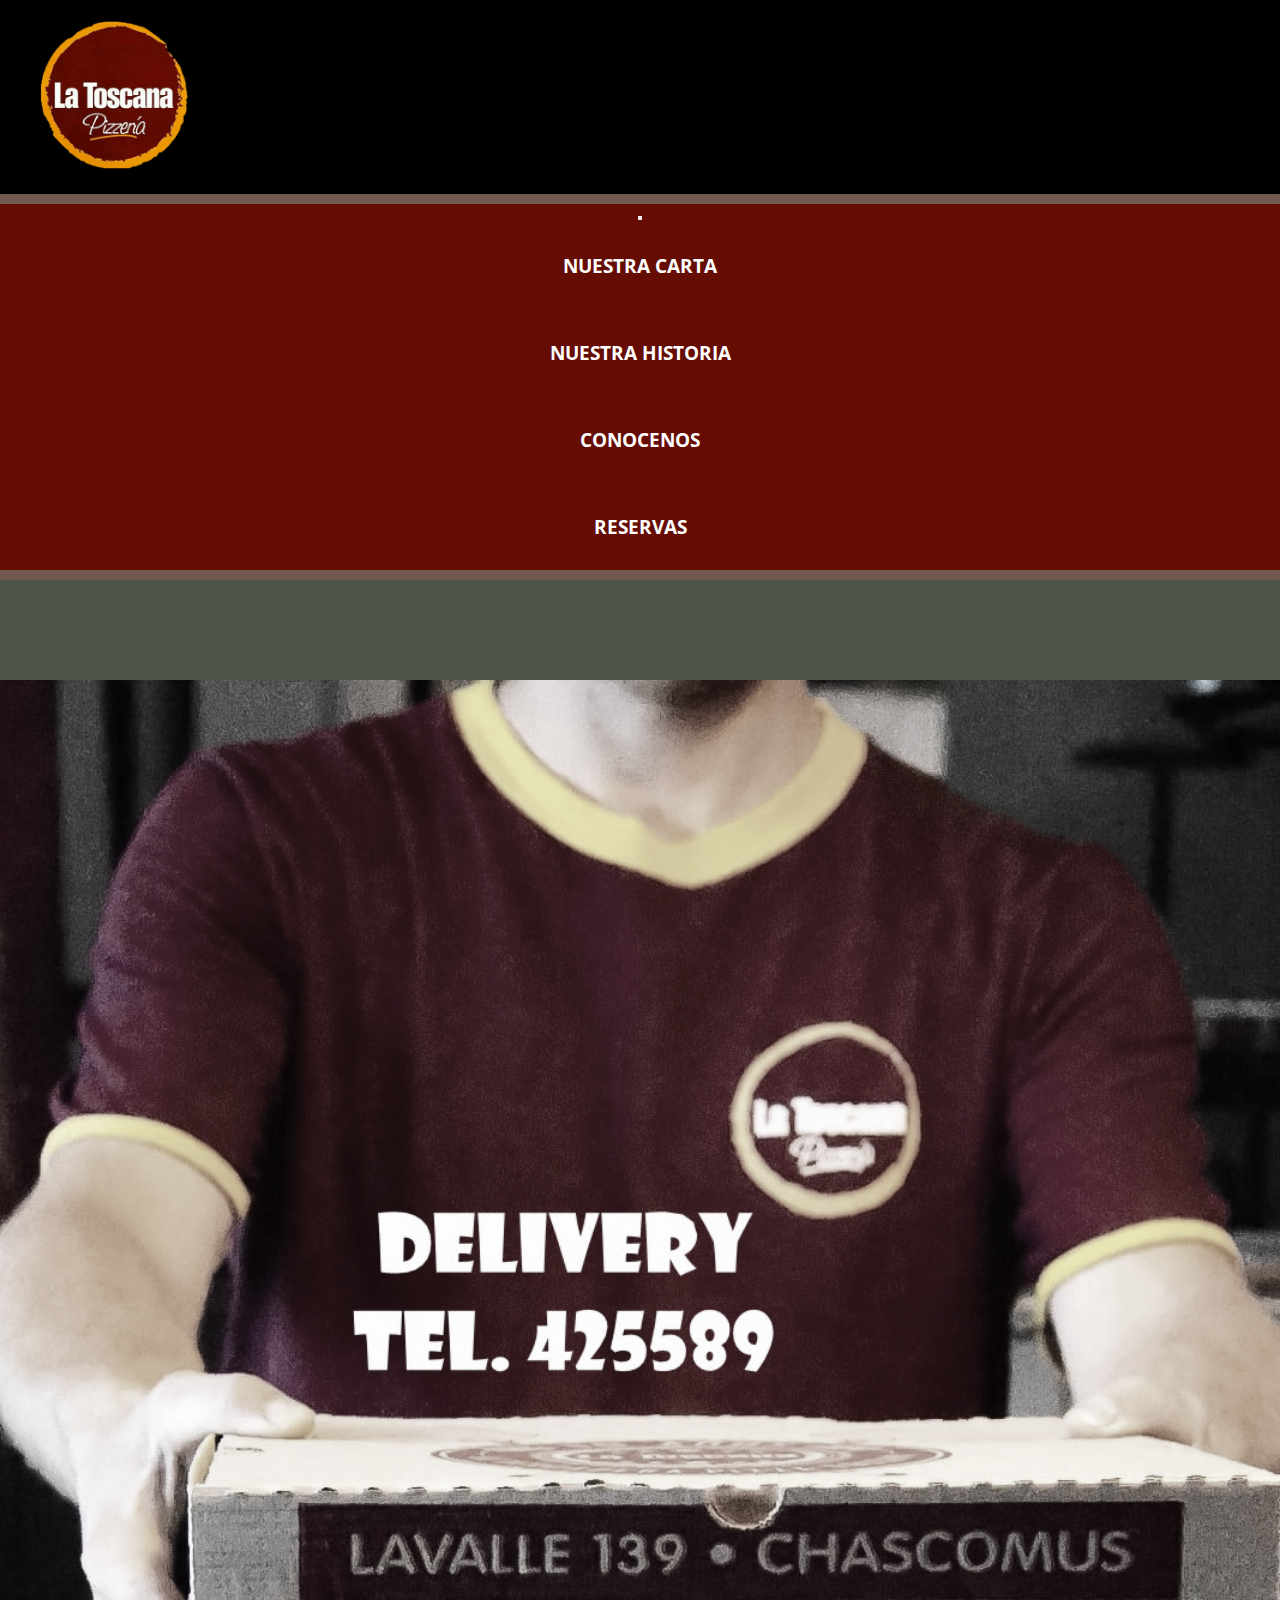
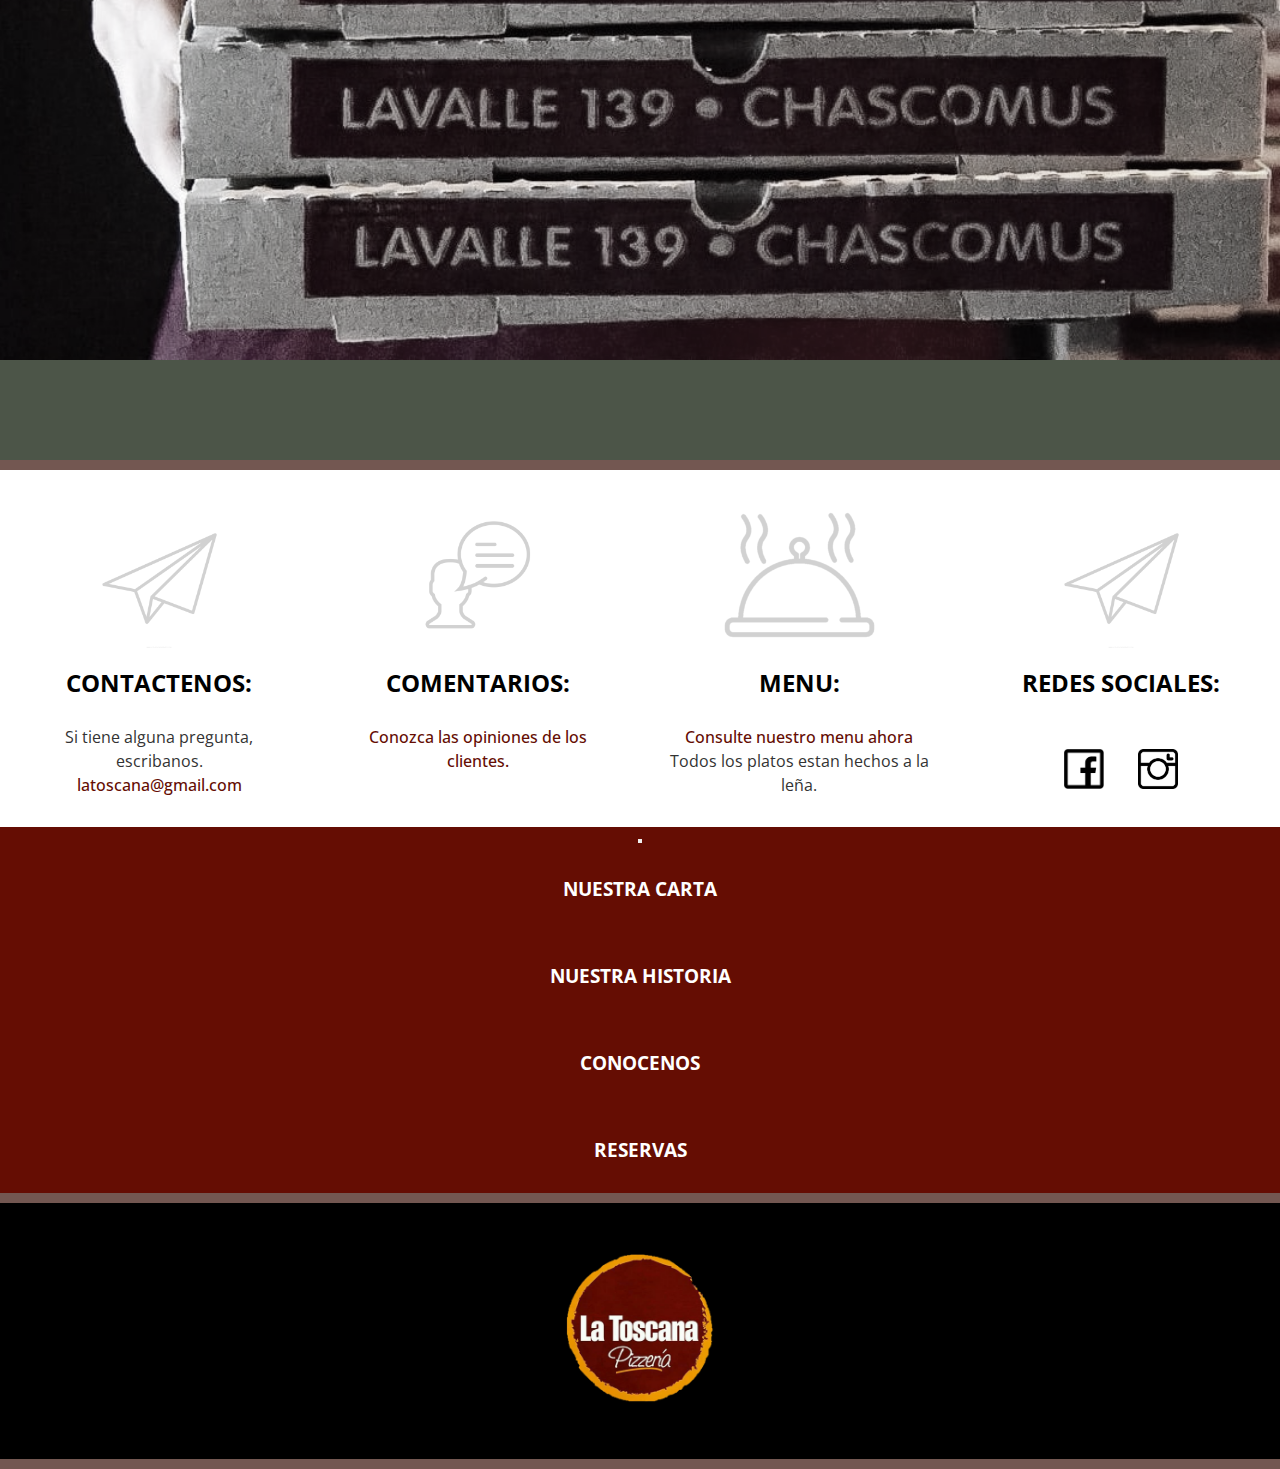
<file: menu-de-opciones/a-domicilio-y-para-llevar.html>
<!DOCTYPE html>
<html lang="es">
    <head>
        <meta charset="UTF-8">
        <meta http-equiv="X-UA-Compatible" content="IE=edge">
        <meta name="viewport" content="width=device-width, initial-scale=1.0">
        <neta name="descripcion" content= "Pizzas y empanadas. Horno a leña. Te llevamos tu pizza y empanada a domicilio. Formas de pago: Tarjeta de débito y crédito. BIMO- MODO- MERCADO PAGO."></neta>
        <meta name="keywords" content="PIZZERIA, PIZZA, MUZZARELLA, HORNO DE BARRO">
        <title> "CONOCENOS"</title>
        <link href="https://cdn.jsdelivr.net/npm/bootstrap@5.1.3/dist/css/bootstrap.min.css" rel="stylesheet" integrity="sha384-1BmE4kWBq78iYhFldvKuhfTAU6auU8tT94WrHftjDbrCEXSU1oBoqyl2QvZ6jIW3" crossorigin="anonymous">
        <link rel="stylesheet" href="../sass/main.css">
    </head>
<body>
    <header > <!--encabezado-->
        <div class="header">
            <div id="Inicio">
                <a class="header__logo" href="../index.html"> <img class="header__logo" src="../img/logoPiza.png" alt="LOGO"></a> 
            </div>
        </div>
        <div class="barra__separadora"></div>
        <nav class="navbar navbar-expand-lg navbar-light nav__menu">
            <div class="container-fluid">
                <a class="navbar-brand a_header" href="#">LA TOSCANA</a>
                <button class="navbar-toggler" type="button" data-bs-toggle="collapse" data-bs-target="#navbarNav" aria-controls="navbarNav" aria-expanded="false" aria-label="Toggle navigation">
                    <span class="navbar-toggler-icon"></span>
                </button>
                <div class="collapse navbar-collapse" id="navbarNav" style="justify-content: center !important;">
                    <ul class="navbar-nav">
                        <li class="nav-item">
                            <a class="nav-link a_header" href="nuestra-carta.html">NUESTRA CARTA</a>
                        </li>
                        <li class="nav-item">
                            <a class="nav-link a_header" href="nuestraHistoria.html">NUESTRA HISTORIA</a>
                        </li>
                        <li class="nav-item">
                            <a class="nav-link a_header" href="a-domicilio-y-para-llevar.html">CONOCENOS</a>
                        </li>
                        <li class="nav-item">
                            <a class="nav-link a_header" href="reservas.html">RESERVAS</a>
                        </li>
                    </ul>
                </div>
            </div>
        </nav>
        </header>
        <div class="barra__separadora"></div>
        <div class="contenedor__delivery">
            <img class="contenedor__delivery--imagen" src="../img/Delivery.jpg" alt="Tel. 425589">
        </div>
        <div class="barra__separadora"></div>
        <div class="complemento__footer--nodisplay">
                <footer class="complemento__footer">                        <!--pie de pagina-->
                    <div class="contenedor__footer">                    <!--contacto-->
                        <img class="contenedor__footer--img" src="../img/comunicacion.png" alt="Comunicación">
                        <h2 class="contenedor__footer__titulo">CONTACTENOS:</h2>
                        <h3 class="contenedor__footer__text">Si tiene alguna pregunta, escribanos.</h3>    <a class="sub__text" href="mailto:latoscana@gmail.com">latoscana@gmail.com</a>  
                    </div>
                    <div class="contenedor__footer">                        <!--comentario-->
                        <img class="contenedor__footer--img" src="../img/comentarios.png" alt="Comentarios">
                        <h2 class="contenedor__footer__titulo">COMENTARIOS:</h2>
                        <a class="sub__text" href="https://www.tripadvisor.com.ar/Restaurant_Review-g312746-d3435843-Reviews-La_Toscana_Pizzeria-Chascomus_Province_of_Buenos_Aires_Central_Argentina.html" target="blank">Conozca las opiniones de los clientes.</a>
                    </div>
                    <div class="contenedor__footer">                        <!--comentario-->
                        <img class="contenedor__footer--img" src="../img/menu.png" alt="MENU">
                        <h2 class="contenedor__footer__titulo">MENU:</h2>
                        <a class="sub__text" href="nuestra-carta.html">Consulte nuestro menu ahora</a>
                        <h3 class="contenedor__footer__text">Todos los platos estan hechos a la leña.</h3>
                    </div>
                     <div class="contenedor__footer">                    <!--contacto-->
                         <img class="contenedor__footer--img" src="../img/comunicacion.png" alt="Redes Sociales">
                        <h2 class="contenedor__footer__titulo">REDES SOCIALES:</h2>
                        <br>
                         <a class="footer__item--redes" href="https://www.facebook.com/latoscanach/" target="blank"><img class="footer__image--redes" src="../img/Facebook.png" alt=""></a>
                         <a class="footer__item--redes" href="https://www.instagram.com/latoscanach/" target="blank"><img class="footer__image--redes" src="../img/Instragram.png" alt=""></a>
                    </div>
                </footer>
              <!--complemento footer-->
                <nav class="navbar navbar-expand-lg navbar-light nav__menu">
                    <div class="container-fluid">
                        <a class="navbar-brand a_header" href="#">LA TOSCANA</a>
                        <button class="navbar-toggler" type="button" data-bs-toggle="collapse" data-bs-target="#navbarNav" aria-controls="navbarNav" aria-expanded="false" aria-label="Toggle navigation">
                            <span class="navbar-toggler-icon"></span>
                        </button>
                        <div class="collapse navbar-collapse" id="navbarNav" style="justify-content: center !important;">
                         <ul class="navbar-nav">
                             <li class="nav-item">
                                 <a class="nav-link a_header" href="nuestra-carta.html">NUESTRA CARTA</a>
                             </li>
                             <li class="nav-item">
                                  <a class="nav-link a_header" href="nuestraHistoria.html">NUESTRA HISTORIA</a>
                              </li>
                              <li class="nav-item">
                                  <a class="nav-link a_header" href="a-domicilio-y-para-llevar.html">CONOCENOS</a>
                              </li>
                               <li class="nav-item">
                                   <a class="nav-link a_header" href="reservas.html">RESERVAS</a>
                               </li>
                           </ul>
                        </div>
                    </div>
                </nav>
                <div class="barra__separadora"></div>       
                <div class="contenedor__footer" style="background-color: black;">                    <!--logo y navegacion-->
                        <a href="#Inicio"><img class="header__logo" src="../img/logoPiza.png" alt="LOGO"></a>
                </div>
    </div> 
            </div>
            <div class="barra__separadora"></div>
            <script src="https://cdn.jsdelivr.net/npm/bootstrap@5.1.3/dist/js/bootstrap.bundle.min.js" integrity="sha384-ka7Sk0Gln4gmtz2MlQnikT1wXgYsOg+OMhuP+IlRH9sENBO0LRn5q+8nbTov4+1p" crossorigin="anonymous"></script>
  
       </body>
  </html>
</file>
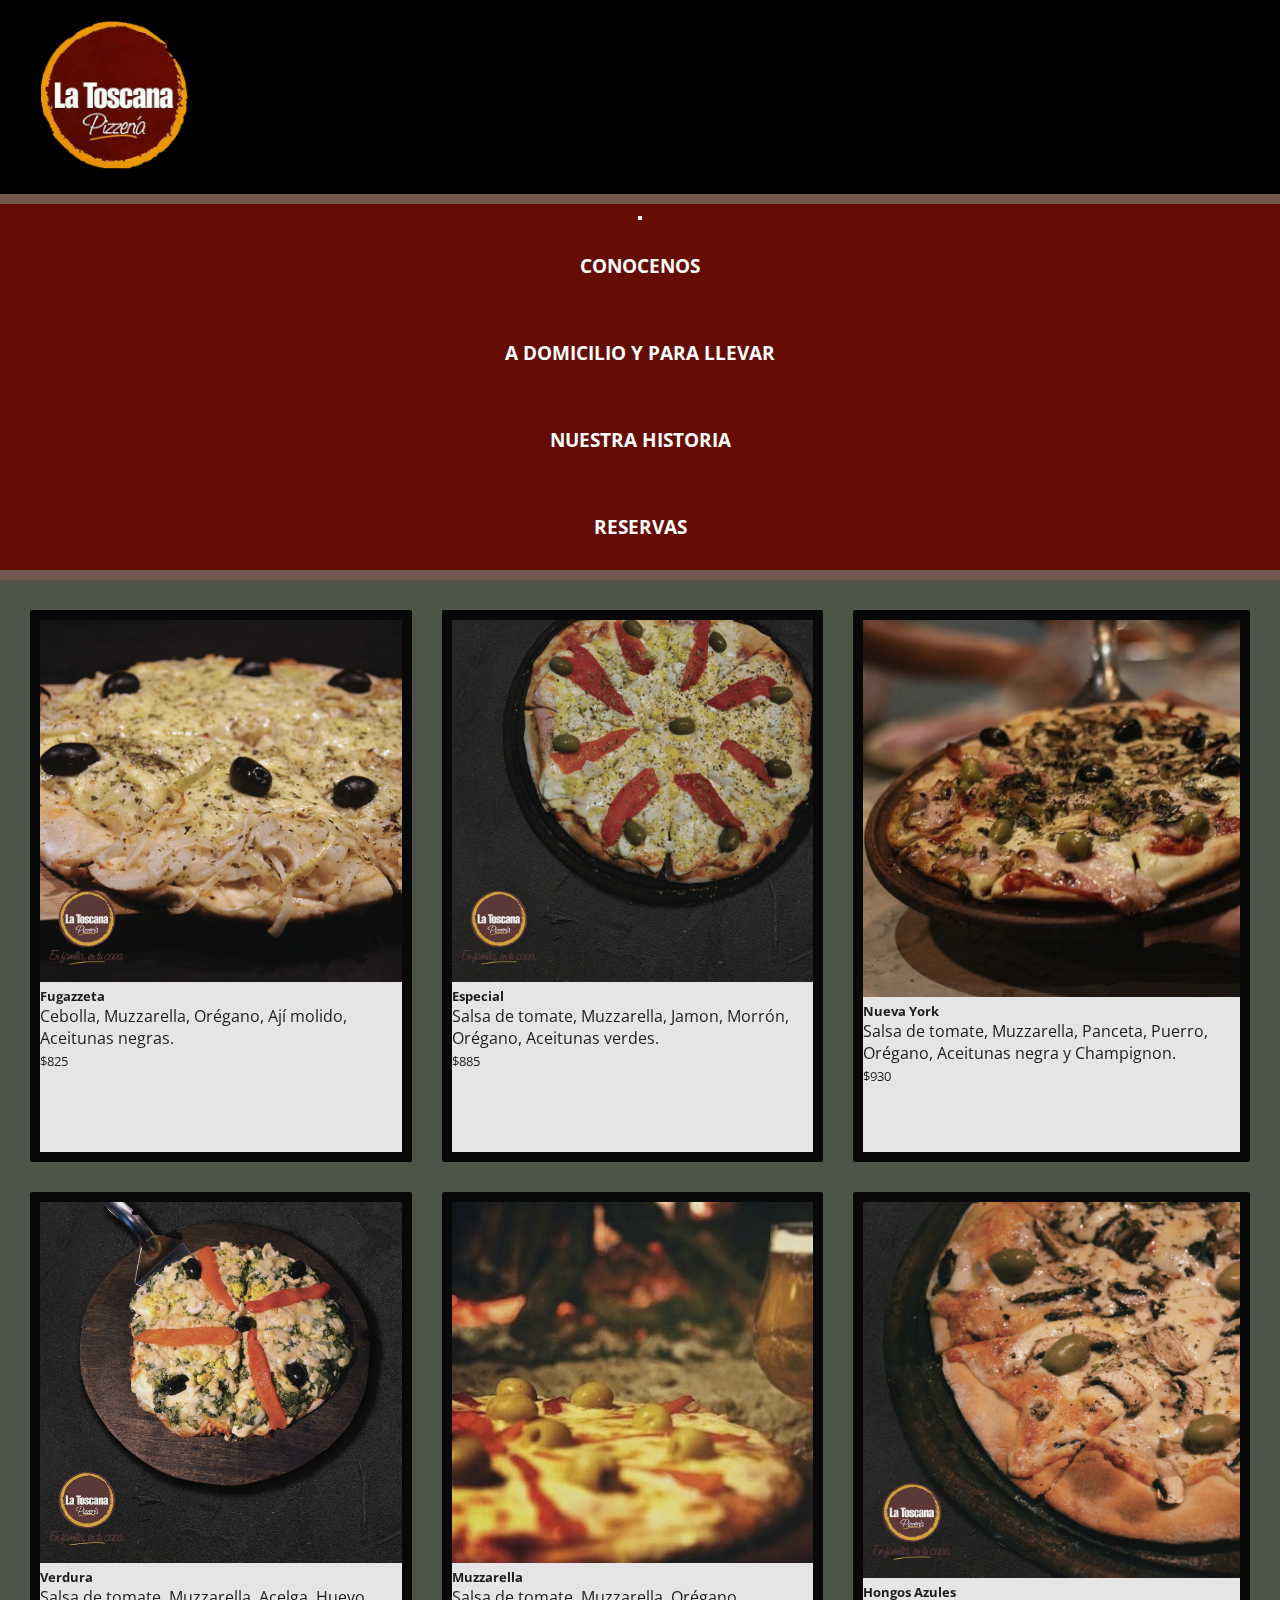
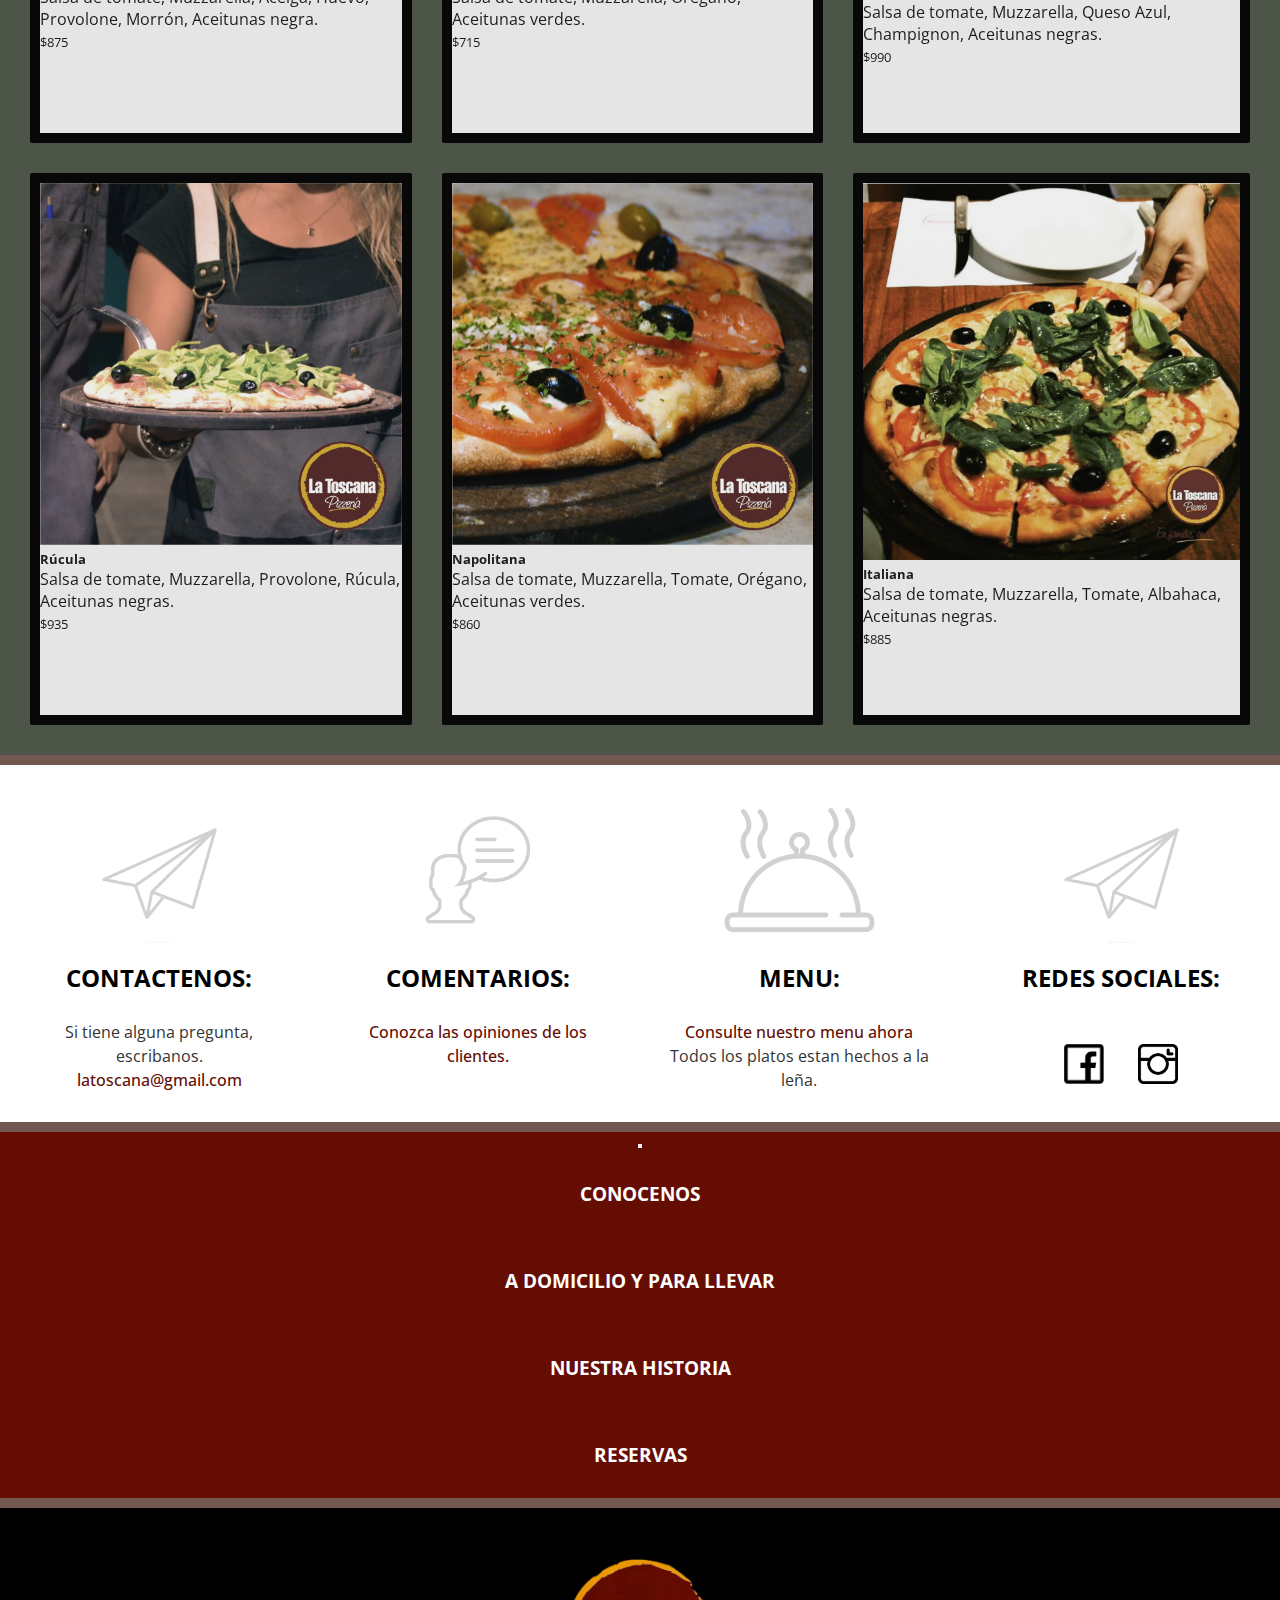
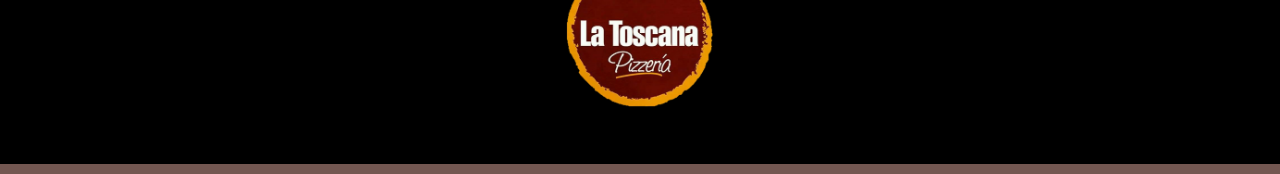
<file: menu-de-opciones/nuestra-carta.html>
<!DOCTYPE html>
<html lang="es">
    <head>
        <meta charset="UTF-8">
        <meta http-equiv="X-UA-Compatible" content="IE=edge">
        <meta name="viewport" content="width=device-width, initial-scale=1.0">
        <neta name="descripcion" content= "Pizzas y empanadas. Horno a leña. Te llevamos tu pizza y empanada a domicilio. Formas de pago: Tarjeta de débito y crédito. BIMO- MODO- MERCADO PAGO."></neta>
        <meta name="keywords" content="PIZZERIA, PIZZA, MUZZARELLA, HORNO DE BARRO">
        <title>NUESTRA CARTA</title>
        <link href="https://cdn.jsdelivr.net/npm/bootstrap@5.1.3/dist/css/bootstrap.min.css" rel="stylesheet" integrity="sha384-1BmE4kWBq78iYhFldvKuhfTAU6auU8tT94WrHftjDbrCEXSU1oBoqyl2QvZ6jIW3" crossorigin="anonymous">
        <link rel="stylesheet" href="../sass/main.css">
    </head>
<header > <!--encabezado-->
    <div class="header">
         <div id="Inicio">
            <a class="header__logo" href="../index.html"> <img class="header__logo" src="../img/logoPiza.png" alt="LOGO"></a> 
         </div>
     </div>
     <div class="barra__separadora"></div>
     <nav class="navbar navbar-expand-lg navbar-light nav__menu">
        <div class="container-fluid">
            <a class="navbar-brand a_header"" href="#">LA TOSCANA</a>
            <button class="navbar-toggler" type="button" data-bs-toggle="collapse" data-bs-target="#navbarNav" aria-controls="navbarNav" aria-expanded="false" aria-label="Toggle navigation">
                <span class="navbar-toggler-icon"></span>
            </button>
            <div class="collapse navbar-collapse" id="navbarNav" style="justify-content: center !important;">
                <ul class="navbar-nav">
                    <li class="nav-item">
                        <a class="nav-link a_header" href="conocenos.html">CONOCENOS</a>
                    </li>
                    <li class="nav-item">
                        <a class="nav-link a_header" href="a-domicilio-y-para-llevar.html">A DOMICILIO Y PARA LLEVAR</a>
                      </li>
                      <li class="nav-item">
                      <a class="nav-link a_header" href="nuestraHistoria.html">NUESTRA HISTORIA</a>
                    </li>
                    <li class="nav-item">
                      <a class="nav-link a_header" href="reservas.html">RESERVAS</a>
                    </li>
                </ul>
            </div>
        </div>
    </nav>
 </header>
    <div class="barra__separadora"></div>
    
    <div class="menu-contenedor">
      <div class="menu-contenedor__tarjeta">
        <div >
            <img class="menu-contenedor__tarjeta--img" src="../img/Fugazzetta.jpg" alt="">
        </div>
        <div class="card-body">
          <h5 class="card-title">Fugazzeta</h5>
          <p class="card-text">Cebolla, Muzzarella, Orégano, Ají molido, Aceitunas negras.</p>
          <p class="card-text"><small class="text-muted">$825</small></p>
        </div>
      </div>
      
      <div class="menu-contenedor__tarjeta">
        <div >
            <img class="menu-contenedor__tarjeta--img" src="../img/Especial.jpg" alt="">
        </div>
        <div class="card-body">
          <h5 class="card-title">Especial</h5>
          <p class="card-text">Salsa de tomate, Muzzarella, Jamon, Morrón, Orégano, Aceitunas verdes.</p>
          <p class="card-text"><small class="text-muted">$885</small></p>
        </div>
      </div>
      
      <div class="menu-contenedor__tarjeta">
        <div >
            <img class="menu-contenedor__tarjeta--img" src="../img/PancetaYHongos.jpg" alt="">
        </div>
        <div class="card-body">
          <h5 class="card-title">Nueva York</h5>
          <p class="card-text">Salsa de tomate, Muzzarella, Panceta, Puerro, Orégano, Aceitunas negra y Champignon.</p>
          <p class="card-text"><small class="text-muted">$930</small></p>
        </div>
      </div>
      
      <div class="menu-contenedor__tarjeta">
        <div >
            <img class="menu-contenedor__tarjeta--img" src="../img/Verdura.jpg" alt="">
        </div>
        <div class="card-body">
          <h5 class="card-title">Verdura</h5>
          <p class="card-text">Salsa de tomate, Muzzarella, Acelga, Huevo, Provolone, Morrón, Aceitunas negra.</p>
          <p class="card-text"><small class="text-muted">$875</small></p>
        </div>
      </div>
      
      <div class="menu-contenedor__tarjeta">
        <div >
            <img class="menu-contenedor__tarjeta--img" src="../img/Muzzarella.jpg" alt="">
        </div>
        <div class="card-body">
          <h5 class="card-title">Muzzarella</h5>
          <p class="card-text">Salsa de tomate, Muzzarella, Orégano, Aceitunas verdes.</p>
          <p class="card-text"><small class="text-muted">$715</small></p>
        </div>
      </div>
      
      <div class="menu-contenedor__tarjeta">
        <div>
            <img class="menu-contenedor__tarjeta--img" src="../img/Hongos.jpg" alt="">
        </div>
        <div class="card-body">
          <h5 class="card-title">Hongos Azules</h5>
          <p class="card-text">Salsa de tomate, Muzzarella, Queso Azul, Champignon, Aceitunas negras.</p>
          <p class="card-text"><small class="text-muted">$990</small></p>
        </div>
      </div>
      
      <div class="menu-contenedor__tarjeta">
        <div >
            <img class="menu-contenedor__tarjeta--img" src="../img/JamonCrudoYRucula.jpg" alt="">
        </div>
        <div class="card-body">
          <h5 class="card-title">Rúcula</h5>
          <p class="card-text">Salsa de tomate, Muzzarella, Provolone, Rúcula, Aceitunas negras.</p>
          <p class="card-text"><small class="text-muted">$935</small></p>
        </div>
      </div>
      
      <div class="menu-contenedor__tarjeta">
        <div >
            <img class="menu-contenedor__tarjeta--img" src="../img/Napolitana.jpg" alt="">
        </div>
        <div class="card-body">
          <h5 class="card-title">Napolitana</h5>
          <p class="card-text">Salsa de tomate, Muzzarella, Tomate, Orégano, Aceitunas verdes.</p>
          <p class="card-text"><small class="text-muted">$860</small></p>
        </div>
      </div>
      
      <div class="menu-contenedor__tarjeta">
        <div>
            <img class="menu-contenedor__tarjeta--img" src="../img/TomateYAlbaca.jpg" alt="">
        </div>
        <div class="card-body">
          <h5 class="card-title">Italiana</h5>
          <p class="card-text">Salsa de tomate, Muzzarella, Tomate, Albahaca, Aceitunas negras.</p>
          <p class="card-text"><small class="text-muted">$885</small></p>
        </div>
      </div>
    </div>
      <div class="barra__separadora"></div>
      <footer class="complemento__footer">                        <!--pie de pagina-->
          <div class="contenedor__footer">                    <!--contacto-->
              <img class="contenedor__footer--img" src="../img/comunicacion.png" alt="Comunicación">
              <h2 class="contenedor__footer__titulo">CONTACTENOS:</h2>
              <h3 class="contenedor__footer__text">Si tiene alguna pregunta, escribanos.</h3>    <a class="sub__text" href="mailto:latoscana@gmail.com">latoscana@gmail.com</a>  
          </div>
          <div class="contenedor__footer">                        <!--comentario-->
              <img class="contenedor__footer--img" src="../img/comentarios.png" alt="Comentarios">
              <h2 class="contenedor__footer__titulo">COMENTARIOS:</h2>
              <a class="sub__text" href="https://www.tripadvisor.com.ar/Restaurant_Review-g312746-d3435843-Reviews-La_Toscana_Pizzeria-Chascomus_Province_of_Buenos_Aires_Central_Argentina.html" target="blank">Conozca las opiniones de los clientes.</a>
              
          </div>
          <div class="contenedor__footer">                        <!--comentario-->
              <img class="contenedor__footer--img" src="../img/menu.png" alt="MENU">
              <h2 class="contenedor__footer__titulo">MENU:</h2>
              <a class="sub__text" href="nuestra-carta.html">Consulte nuestro menu ahora</a>
              <h3 class="contenedor__footer__text">Todos los platos estan hechos a la leña.</h3>
          </div>
          <div class="contenedor__footer">                    <!--contacto-->
              <img class="contenedor__footer--img" src="../img/comunicacion.png" alt="Redes Sociales">
              <h2 class="contenedor__footer__titulo">REDES SOCIALES:</h2>
              <br>
              <a class="footer__item--redes" href="https://www.facebook.com/latoscanach/" target="blank"><img class="footer__image--redes" src="../img/Facebook.png" alt=""></a>
              <a class="footer__item--redes" href="https://www.instagram.com/latoscanach/" target="blank"><img class="footer__image--redes" src="../img/Instragram.png" alt=""></a>
          </div>
      </footer>
      <div class="barra__separadora"></div>

      <div>       <!--complemento footer-->
          <nav class="navbar navbar-expand-lg navbar-light nav__menu">
              <div class="container-fluid">
                  <a class="navbar-brand a_header" href="#">LA TOSCANA</a>
                  <button class="navbar-toggler" type="button" data-bs-toggle="collapse" data-bs-target="#navbarNav" aria-controls="navbarNav" aria-expanded="false" aria-label="Toggle navigation">
                      <span class="navbar-toggler-icon"></span>
                  </button>
                  <div class="collapse navbar-collapse" id="navbarNav" style="justify-content: center !important;">
                      <ul class="navbar-nav">
                          <li class="nav-item">
                            <a class="nav-link a_header" href="conocenos.html">CONOCENOS</a>
                          </li>
                          <li class="nav-item">
                              <a class="nav-link a_header" href="a-domicilio-y-para-llevar.html">A DOMICILIO Y PARA LLEVAR</a>
                            </li>
                            <li class="nav-item">
                            <a class="nav-link a_header" href="nuestraHistoria.html">NUESTRA HISTORIA</a>
                          </li>
                          <li class="nav-item">
                            <a class="nav-link a_header" href="reservas.html">RESERVAS</a>
                          </li>
                      </ul>
                  </div>
              </div>
          </nav>
      <div class="barra__separadora"></div>

      </div>
      <div class="contenedor__footer" style="background-color: black;">                    <!--logo y navegacion-->
        <a href="#Inicio"><img class="header__logo" src="../img/logoPiza.png" alt="LOGO"></a>
      </div> 
      <div class="barra__separadora"></div>
      <script src="https://cdn.jsdelivr.net/npm/bootstrap@5.1.3/dist/js/bootstrap.bundle.min.js" integrity="sha384-ka7Sk0Gln4gmtz2MlQnikT1wXgYsOg+OMhuP+IlRH9sENBO0LRn5q+8nbTov4+1p" crossorigin="anonymous"></script>



  </body>
</html>
</file>
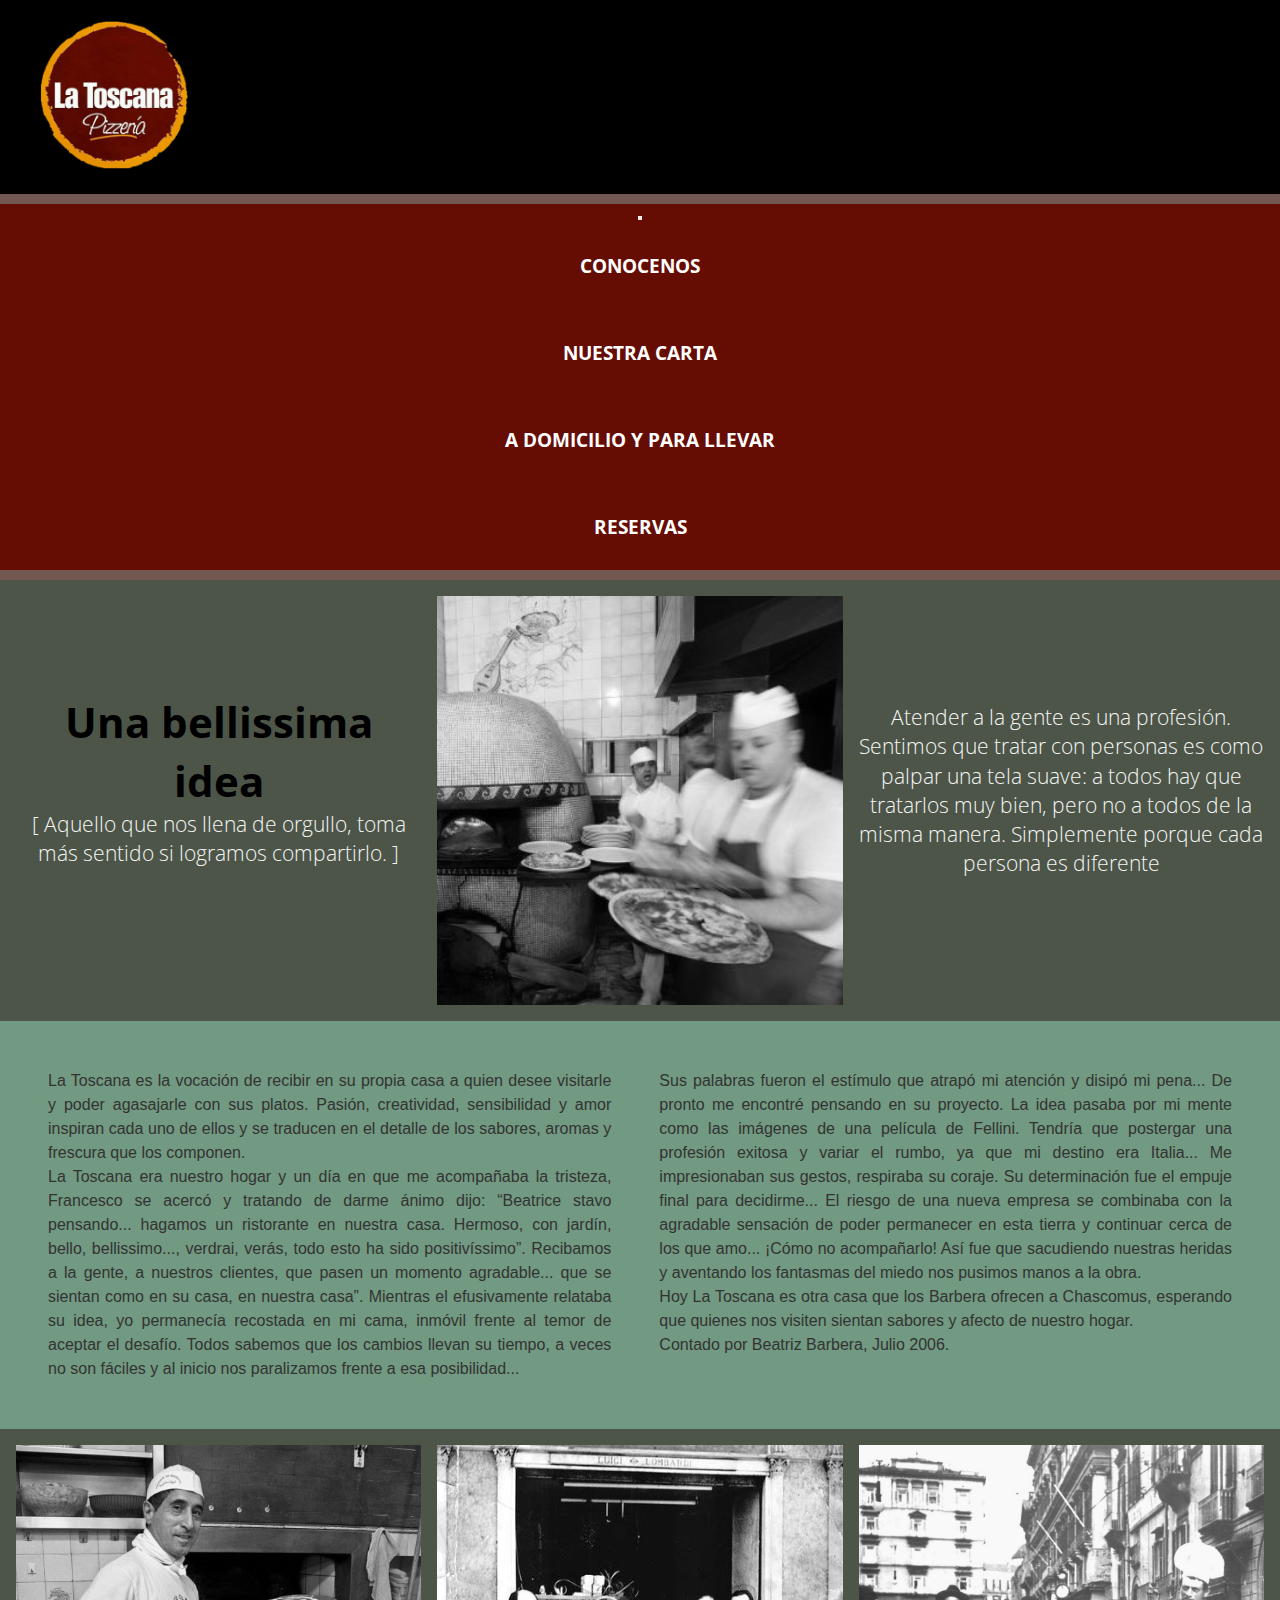
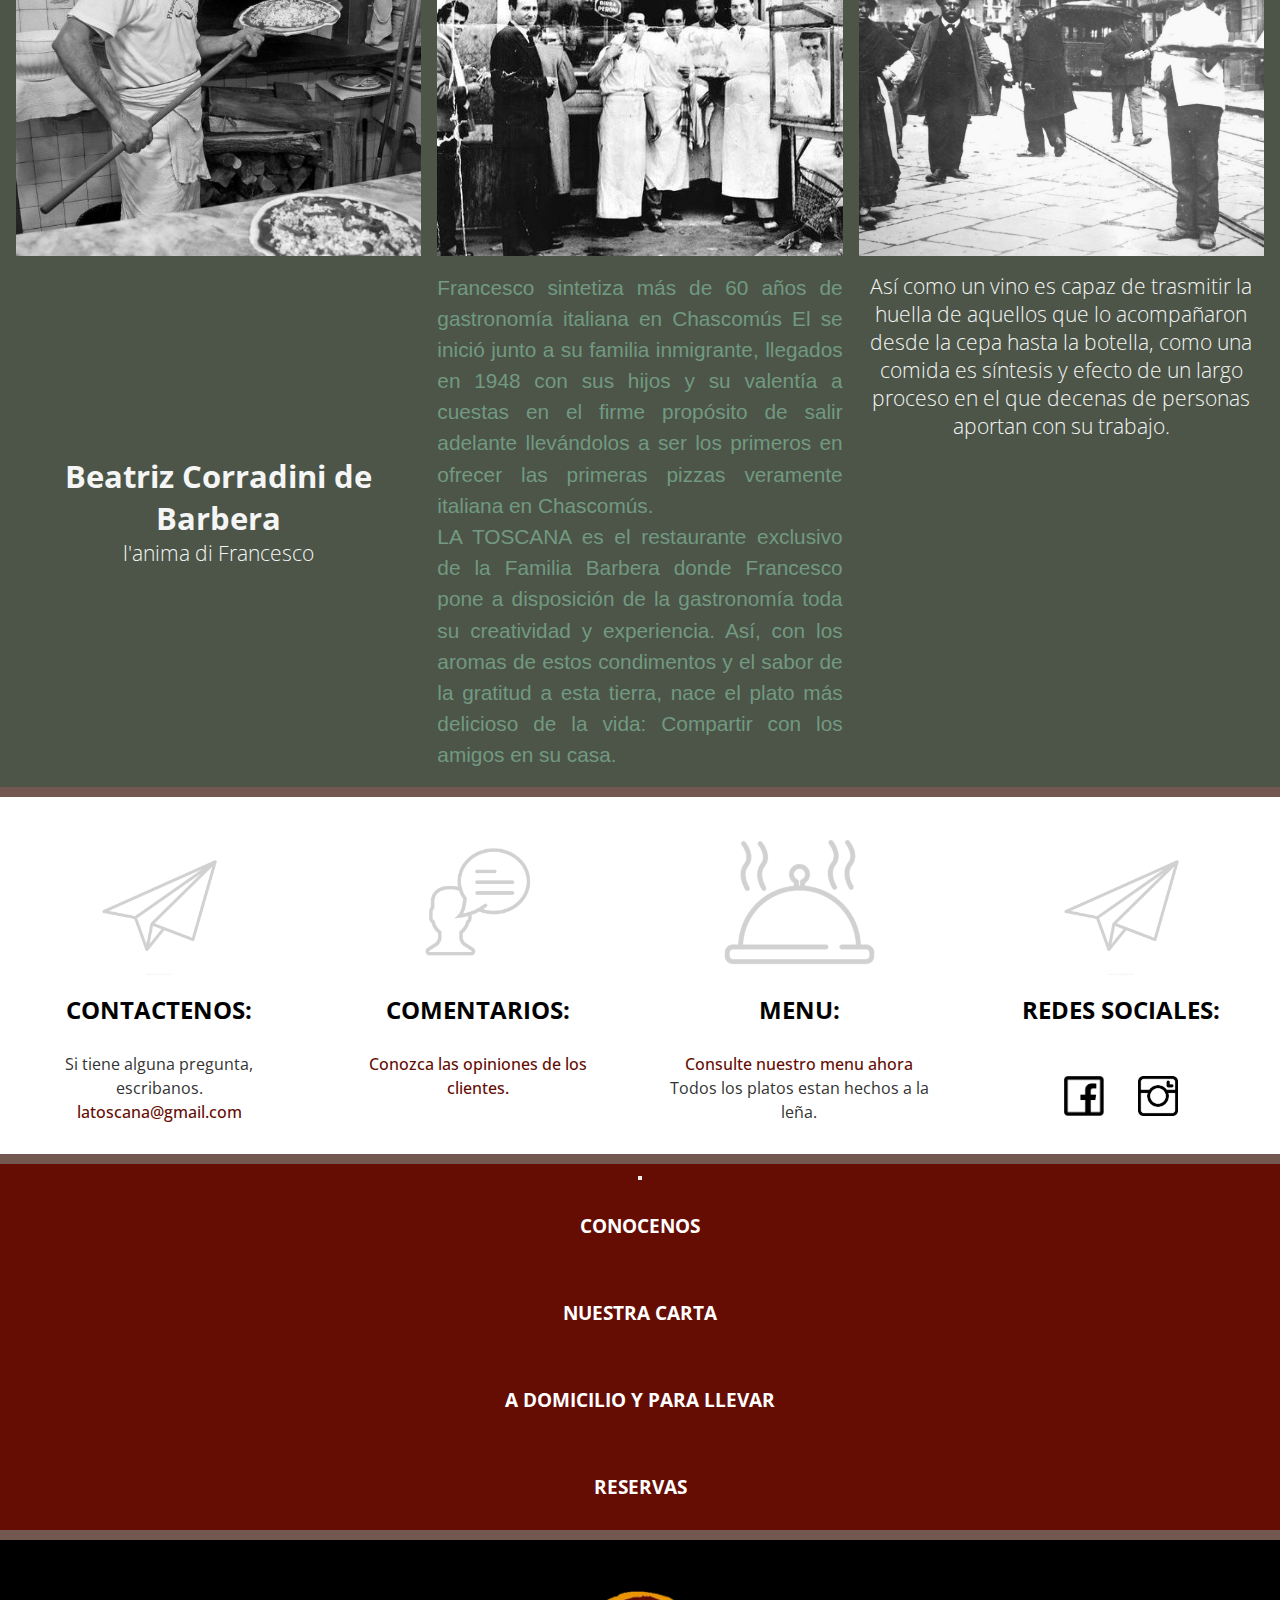
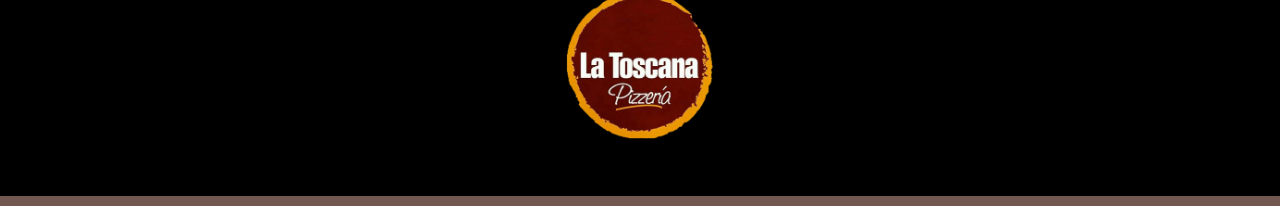
<file: menu-de-opciones/nuestraHistoria.html>
<!DOCTYPE html>
<html lang="es">
    <head>
        <meta charset="UTF-8">
        <meta http-equiv="X-UA-Compatible" content="IE=edge">
        <meta name="viewport" content="width=device-width, initial-scale=1.0">
        <neta name="descripcion" content= "Pizzas y empanadas. Horno a leña. Te llevamos tu pizza y empanada a domicilio. Formas de pago: Tarjeta de débito y crédito. BIMO- MODO- MERCADO PAGO."></neta>
        <meta name="keywords" content="PIZZERIA, PIZZA, MUZZARELLA, HORNO DE BARRO">
        <title>NUESTRA HISTORIA</title>
        <link href="https://cdn.jsdelivr.net/npm/bootstrap@5.1.3/dist/css/bootstrap.min.css" rel="stylesheet" integrity="sha384-1BmE4kWBq78iYhFldvKuhfTAU6auU8tT94WrHftjDbrCEXSU1oBoqyl2QvZ6jIW3" crossorigin="anonymous">
        <link rel="stylesheet" href="../sass/main.css">
    </head>
<header > <!--encabezado-->
    <div class="header">
         <div id="Inicio">
            <a class="header__logo" href="../index.html"> <img class="header__logo" src="../img/logoPiza.png" alt="LOGO"></a> 
         </div>
     </div>
     <div class="barra__separadora"></div>
     <nav class="navbar navbar-expand-lg navbar-light nav__menu">
        <div class="container-fluid">
            <a class="navbar-brand a_header" href="#">LA TOSCANA</a>
            <button class="navbar-toggler" type="button" data-bs-toggle="collapse" data-bs-target="#navbarNav" aria-controls="navbarNav" aria-expanded="false" aria-label="Toggle navigation">
                <span class="navbar-toggler-icon"></span>
            </button>
            <div class="collapse navbar-collapse" id="navbarNav" style="justify-content: center !important;">
                <ul class="navbar-nav">
                    <li class="nav-item">
                        <a class="nav-link a_header" href="conocenos.html">CONOCENOS</a>
                    </li>
                    <li class="nav-item">
                        <a class="nav-link a_header" href="nuestra-carta.html">NUESTRA CARTA</a>
                    </li>
                    <li class="nav-item">
                        <a class="nav-link a_header" href="a-domicilio-y-para-llevar.html">A DOMICILIO Y PARA LLEVAR</a>
                    </li>
                    <li class="nav-item">
                        <a class="nav-link a_header" href="reservas.html">RESERVAS</a>
                    </li>
                </ul>
            </div>
        </div>
    </nav>
 </header>
    <div class="barra__separadora"></div>
<body>
    
    <div class="contenedor__nuestrahistoria">
        <div class="nuestrahistoria"">
            <h1 class="nuestrahistoria--titulo">Una bellissima idea</h1>
            <p class="nuestrahistoria" >[ Aquello que nos llena de orgullo, toma más sentido si logramos compartirlo. ]</p>
        </div>
        <div>
            <img src="../img/nuestraHistoria1.jpg" alt="FOTO">
        </div>
        <div class="nuestrahistoria">
            <p>Atender a la gente es una profesión. Sentimos que tratar con personas es como palpar una tela suave: a todos hay que tratarlos muy bien, pero no a todos de la misma manera. Simplemente porque cada persona es diferente</p>
        </div>
    </div>
    <div>
        <div class="nuestrahistoria--flexTexto" >
            <div>
                    <p>La Toscana es la vocación de recibir en su propia casa a quien desee visitarle y poder agasajarle con sus platos. Pasión, creatividad, sensibilidad y amor inspiran cada uno de ellos y se traducen en el detalle de los sabores, aromas y frescura que los componen.</p> 
                    <p>La Toscana era nuestro hogar y un día en que me acompañaba la tristeza, Francesco se acercó y tratando de darme ánimo dijo: “Beatrice stavo pensando... hagamos un ristorante en nuestra casa. Hermoso, con jardín, bello, bellissimo..., verdrai, verás, todo esto ha sido positivíssimo”. Recibamos a la gente, a nuestros clientes, que pasen un momento agradable... que se sientan como en su casa, en nuestra casa”. Mientras el efusivamente relataba su idea, yo permanecía recostada en mi cama, inmóvil frente al temor de aceptar el desafío. Todos sabemos que los cambios llevan su tiempo, a veces no son fáciles y al inicio nos paralizamos frente a esa posibilidad...</p>
            </div>
            <div>
                    <P>Sus palabras fueron el estímulo que atrapó mi atención y disipó mi pena... De pronto me encontré pensando en su proyecto. La idea pasaba por mi mente como las imágenes de una película de Fellini. Tendría que postergar una profesión exitosa y variar el rumbo, ya que mi destino era Italia... Me impresionaban sus gestos, respiraba su coraje. Su determinación fue el empuje final para decidirme... El riesgo de una nueva empresa se combinaba con la agradable sensación de poder permanecer en esta tierra y continuar cerca de los que amo... ¡Cómo no acompañarlo! Así fue que sacudiendo nuestras heridas y aventando los fantasmas del miedo nos pusimos manos a la obra.</P>
                    <P>Hoy La Toscana es otra casa que los Barbera ofrecen a Chascomus, esperando que quienes nos visiten sientan sabores y afecto de nuestro hogar.</P>
                    <P>Contado por Beatriz Barbera, Julio 2006.</P>
            </div>  
         </div> 
    </div>
    <div class="contenedor__nuestrahistoria">
        <div>
            <img src="../img/nuestraHistoria2.jpg" alt="FOTO">
        </div>
        <div>
            <img src="../img/nuestraHistoria3.jpg" alt="FOTO">
        </div>
        <div>
            <img src="../img/nuestraHistoria4.jpg" alt="FOTO">
        </div>
        <div class="nuestrahistoria1" >
            <h2 class="nuestrahistoria1--titulo">Beatriz Corradini de Barbera</h2>
            <p class="nuestrahistoria1--texto" >l'anima di Francesco</p>
        </div>
        <div class="nuestrahistoria--flexTexto1" >
            <p>Francesco  sintetiza más de 60 años de gastronomía italiana en Chascomús El se inició junto a su familia inmigrante, llegados en 1948 con sus hijos y su valentía a cuestas en el firme propósito de salir adelante llevándolos a ser los primeros en ofrecer las primeras pizzas veramente italiana en Chascomús.</p>
            <p>LA TOSCANA es el restaurante exclusivo de la Familia Barbera donde Francesco pone a disposición de la gastronomía toda su creatividad y experiencia. Así, con los aromas de estos condimentos y el sabor de la gratitud a esta tierra, nace el plato más delicioso de la vida: Compartir con los amigos en su casa.</p> 
        </div>
        <div>
            <p class="nuestrahistoria1">Así como un vino es capaz de trasmitir la huella de aquellos que lo acompañaron desde la cepa hasta la botella, como una comida es síntesis y efecto de un largo proceso en el que decenas de personas aportan con su trabajo.</p>
        </div>  
    </div>
    <div class="barra__separadora"></div>
    <footer class="complemento__footer">                        <!--pie de pagina-->
        <div class="contenedor__footer">                    <!--contacto-->
            <img class="contenedor__footer--img" src="../img/comunicacion.png" alt="Comunicación">
            <h2 class="contenedor__footer__titulo">CONTACTENOS:</h2>
            <h3 class="contenedor__footer__text">Si tiene alguna pregunta, escribanos.</h3>    <a class="sub__text" href="mailto:latoscana@gmail.com">latoscana@gmail.com</a>  
        </div>
        <div class="contenedor__footer">                        <!--comentario-->
            <img class="contenedor__footer--img" src="../img/comentarios.png" alt="Comentarios">
            <h2 class="contenedor__footer__titulo">COMENTARIOS:</h2>
            <a class="sub__text" href="https://www.tripadvisor.com.ar/Restaurant_Review-g312746-d3435843-Reviews-La_Toscana_Pizzeria-Chascomus_Province_of_Buenos_Aires_Central_Argentina.html" target="blank">Conozca las opiniones de los clientes.</a>
            
        </div>
        <div class="contenedor__footer">                        <!--comentario-->
            <img class="contenedor__footer--img" src="../img/menu.png" alt="MENU">
            <h2 class="contenedor__footer__titulo">MENU:</h2>
            <a class="sub__text" href="nuestra-carta.html">Consulte nuestro menu ahora</a>
            <h3 class="contenedor__footer__text">Todos los platos estan hechos a la leña.</h3>
        </div>
        <div class="contenedor__footer">                    <!--contacto-->
            <img class="contenedor__footer--img" src="../img/comunicacion.png" alt="Redes Sociales">
            <h2 class="contenedor__footer__titulo">REDES SOCIALES:</h2>
            <br>
            <a class="footer__item--redes" href="https://www.facebook.com/latoscanach/" target="blank"><img class="footer__image--redes" src="../img/Facebook.png" alt=""></a>
            <a class="footer__item--redes" href="https://www.instagram.com/latoscanach/" target="blank"><img class="footer__image--redes" src="../img/Instragram.png" alt=""></a>
        </div>
    </footer>
    <div class="barra__separadora"></div>

    <div>       <!--complemento footer-->
        <nav class="navbar navbar-expand-lg navbar-light nav__menu">
            <div class="container-fluid">
                <a class="navbar-brand a_header" href="#">LA TOSCANA</a>
                <button class="navbar-toggler" type="button" data-bs-toggle="collapse" data-bs-target="#navbarNav" aria-controls="navbarNav" aria-expanded="false" aria-label="Toggle navigation">
                    <span class="navbar-toggler-icon"></span>
                </button>
                <div class="collapse navbar-collapse" id="navbarNav" style="justify-content: center !important;">
                    <ul class="navbar-nav">
                        <li class="nav-item">
                            <a class="nav-link a_header" href="conocenos.html">CONOCENOS</a>
                        </li>
                        <li class="nav-item">
                            <a class="nav-link a_header" href="nuestra-carta.html">NUESTRA CARTA</a>
                        </li>
                        <li class="nav-item">
                            <a class="nav-link a_header" href="a-domicilio-y-para-llevar.html">A DOMICILIO Y PARA LLEVAR</a>
                        </li>
                        <li class="nav-item">
                            <a class="nav-link a_header" href="reservas.html">RESERVAS</a>
                        </li>
                    </ul>
                </div>
            </div>
        </nav>
    <div class="barra__separadora"></div>

    </div>
    <div class="contenedor__footer" style="background-color: black;">                    <!--logo y navegacion-->
        <a href="#Inicio"><img class="header__logo" src="../img/logoPiza.png" alt="LOGO"></a>
    </div> 
    <div class="barra__separadora"></div>
    <script src="https://cdn.jsdelivr.net/npm/bootstrap@5.1.3/dist/js/bootstrap.bundle.min.js" integrity="sha384-ka7Sk0Gln4gmtz2MlQnikT1wXgYsOg+OMhuP+IlRH9sENBO0LRn5q+8nbTov4+1p" crossorigin="anonymous"></script>



</body>
</html>
</file>
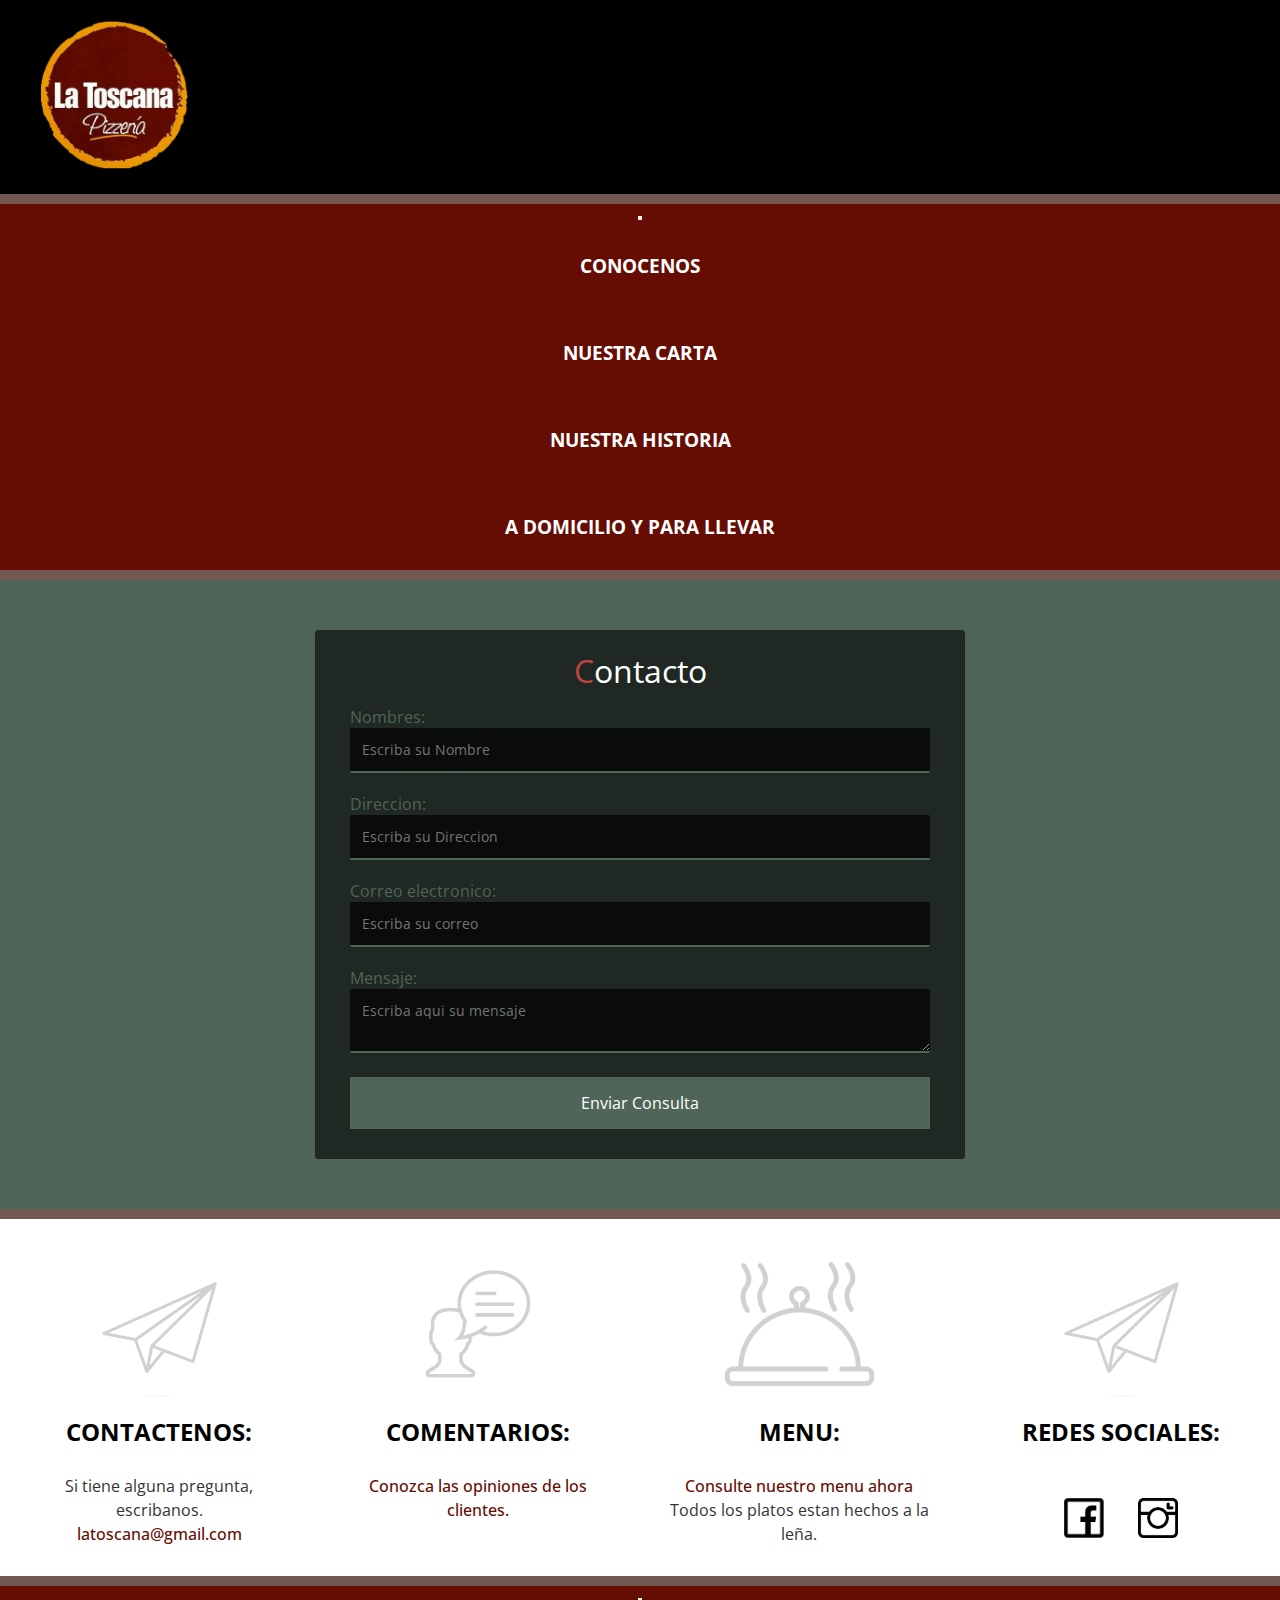
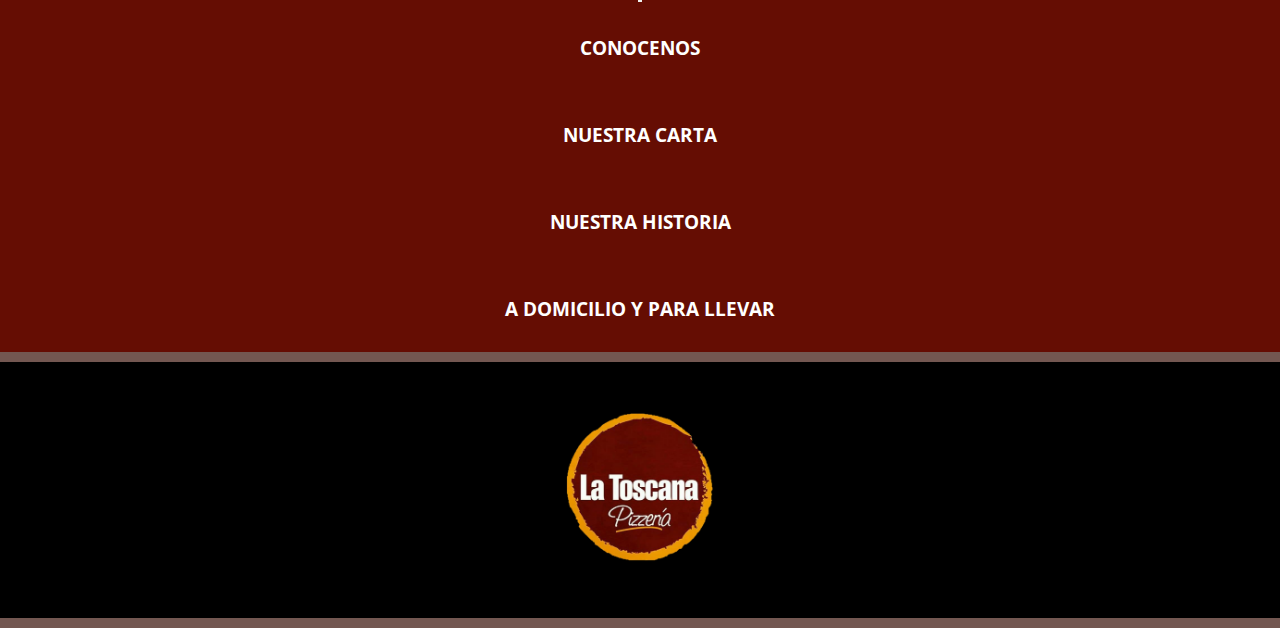
<file: menu-de-opciones/reservas.html>
<!DOCTYPE html>
<html lang="es">
    <head>
        <meta charset="UTF-8">
        <meta http-equiv="X-UA-Compatible" content="IE=edge">
        <meta name="viewport" content="width=device-width, initial-scale=1.0">
        <neta name="descripcion" content= "Pizzas y empanadas. Horno a leña. Te llevamos tu pizza y empanada a domicilio. Formas de pago: Tarjeta de débito y crédito. BIMO- MODO- MERCADO PAGO."></neta>
        <meta name="keywords" content="PIZZERIA, PIZZA, MUZZARELLA, HORNO DE BARRO">
        <title>RESERVAS</title>
        <link href="https://cdn.jsdelivr.net/npm/bootstrap@5.1.3/dist/css/bootstrap.min.css" rel="stylesheet" integrity="sha384-1BmE4kWBq78iYhFldvKuhfTAU6auU8tT94WrHftjDbrCEXSU1oBoqyl2QvZ6jIW3" crossorigin="anonymous">
        <link rel="stylesheet" href="../sass/main.css">
    </head>
</head>
<body>
<header > <!--encabezado-->
   <div class="header">
        <div id="Inicio">
           <a class="header__logo" href="../index.html"> <img class="header__logo" src="../img/logoPiza.png" alt="LOGO"></a> 
        </div>
    </div>
    <div class="barra__separadora"></div>
    <nav class="navbar navbar-expand-lg navbar-light nav__menu">
        <div class="container-fluid">
            <a class="navbar-brand a_header" href="#">LA TOSCANA</a>
            <button class="navbar-toggler" type="button" data-bs-toggle="collapse" data-bs-target="#navbarNav" aria-controls="navbarNav" aria-expanded="false" aria-label="Toggle navigation">
                <span class="navbar-toggler-icon"></span>
            </button>
            <div class="collapse navbar-collapse" id="navbarNav" style="justify-content: center !important;">
                <ul class="navbar-nav">
                    <li class="nav-item">
                        <a class="nav-link a_header" href="conocenos.html">CONOCENOS</a>
                    </li>
                    <li class="nav-item">
                        <a class="nav-link a_header" href="nuestra-carta.html">NUESTRA CARTA</a>
                    </li>
                    <li class="nav-item">
                        <a class="nav-link a_header" href="nuestraHistoria.html">NUESTRA HISTORIA</a>
                    </li>
                    <li class="nav-item">
                        <a class="nav-link a_header" href="a-domicilio-y-para-llevar.html">A DOMICILIO Y PARA LLEVAR</a>
                    </li>
                </ul>
            </div>
        </div>
    </nav>
</header>
     <div class="barra__separadora"></div>
    <div class="body__form">
        <form action="#" method="get" class="form">
            <div class="form__header">
                <h1 class="form__title"><span>C</span></span>ontacto<span></h1>
                </div>
                <label for="nombre" class="form__label">Nombres:</label>
                <input type="text" id="nombre" class="form__imput" placeholder="Escriba su Nombre">
                
                <label for="direccion" class="form__label">Direccion:</label>
                <input type="text" id="direccion" class="form__imput" placeholder="Escriba su Direccion">
                
                <label for="correo" class="form__label">Correo electronico:</label>
                <input type="e-mail" id="nombre" class="form__imput" placeholder="Escriba su correo">
                
                <label for="mensaje" class="form__label">Mensaje:</label>
                <textarea id="mensaje" class="form__textarea" placeholder="Escriba aqui su mensaje"></textarea>
                
                <input type="submit" class="btn__submit" value="Enviar Consulta">
            </form>
        </div>
        <div class="barra__separadora"></div>
        <footer class="complemento__footer">                        <!--pie de pagina-->
            <div class="contenedor__footer">                    <!--contacto-->
                <img class="contenedor__footer--img" src="../img/comunicacion.png" alt="Comunicación">
                <h2 class="contenedor__footer__titulo">CONTACTENOS:</h2>
                <h3 class="contenedor__footer__text">Si tiene alguna pregunta, escribanos.</h3>    <a class="sub__text" href="mailto:latoscana@gmail.com">latoscana@gmail.com</a>  
            </div>
            <div class="contenedor__footer">                        <!--comentario-->
                <img class="contenedor__footer--img" src="../img/comentarios.png" alt="Comentarios">
                <h2 class="contenedor__footer__titulo">COMENTARIOS:</h2>
                <a class="sub__text" href="https://www.tripadvisor.com.ar/Restaurant_Review-g312746-d3435843-Reviews-La_Toscana_Pizzeria-Chascomus_Province_of_Buenos_Aires_Central_Argentina.html" target="blank">Conozca las opiniones de los clientes.</a>
                
            </div>
            <div class="contenedor__footer">                        <!--comentario-->
                <img class="contenedor__footer--img" src="../img/menu.png" alt="MENU">
                <h2 class="contenedor__footer__titulo">MENU:</h2>
                <a class="sub__text" href="nuestra-carta.html">Consulte nuestro menu ahora</a>
                <h3 class="contenedor__footer__text">Todos los platos estan hechos a la leña.</h3>
            </div>
            <div class="contenedor__footer">                    <!--contacto-->
                <img class="contenedor__footer--img" src="../img/comunicacion.png" alt="Redes Sociales">
                <h2 class="contenedor__footer__titulo">REDES SOCIALES:</h2>
                <br>
                <a class="footer__item--redes" href="https://www.facebook.com/latoscanach/" target="blank"><img class="footer__image--redes" src="../img/Facebook.png" alt=""></a>
                <a class="footer__item--redes" href="https://www.instagram.com/latoscanach/" target="blank"><img class="footer__image--redes" src="../img/Instragram.png" alt=""></a>
            </div>
        </footer>
        <div class="barra__separadora"></div>
  
        <div>       <!--complemento footer-->
            <nav class="navbar navbar-expand-lg navbar-light nav__menu">
                <div class="container-fluid">
                    <a class="navbar-brand a_header" href="#">LA TOSCANA</a>
                    <button class="navbar-toggler" type="button" data-bs-toggle="collapse" data-bs-target="#navbarNav" aria-controls="navbarNav" aria-expanded="false" aria-label="Toggle navigation">
                        <span class="navbar-toggler-icon"></span>
                    </button>
                    <div class="collapse navbar-collapse" id="navbarNav" style="justify-content: center !important;">
                        <ul class="navbar-nav">
                            <li class="nav-item">
                                <a class="nav-link a_header" href="conocenos.html">CONOCENOS</a>
                            </li>
                            <li class="nav-item">
                                <a class="nav-link a_header" href="nuestra-carta.html">NUESTRA CARTA</a>
                            </li>
                            <li class="nav-item">
                                <a class="nav-link a_header" href="nuestraHistoria.html">NUESTRA HISTORIA</a>
                            </li>
                            <li class="nav-item">
                                <a class="nav-link a_header" href="a-domicilio-y-para-llevar.html">A DOMICILIO Y PARA LLEVAR</a>
                            </li>
                        </ul>
                    </div>
                </div>
            </nav>
        <div class="barra__separadora"></div>
  
        </div>
        <div class="contenedor__footer" style="background-color: black;">                    <!--logo y navegacion-->
            <a href="#Inicio"><img class="header__logo" src="../img/logoPiza.png" alt="LOGO"></a>
        </div> 
        <div class="barra__separadora"></div>
        <script src="https://cdn.jsdelivr.net/npm/bootstrap@5.1.3/dist/js/bootstrap.bundle.min.js" integrity="sha384-ka7Sk0Gln4gmtz2MlQnikT1wXgYsOg+OMhuP+IlRH9sENBO0LRn5q+8nbTov4+1p" crossorigin="anonymous"></script>
  
  
  
    </body>
  </html>
</file>
<file: sass/main.css>
@import url("https://fonts.googleapis.com/css2?family=Open+Sans:ital,wght@0,300;0,400;0,500;0,600;0,700;0,800;1,300;1,400;1,500;1,600;1,700;1,800&display=swap");
* {
  margin: 0px;
  padding: 0px;
  -webkit-box-sizing: border-box;
          box-sizing: border-box;
}

.header {
  display: -webkit-box;
  display: -ms-flexbox;
  display: flex;
  -webkit-box-pack: justify;
      -ms-flex-pack: justify;
          justify-content: space-between;
  margin: 20px 40px;
  background-color: black;
  padding: 0px;
  margin: 0px;
}

.header__logo {
  display: inline;
  margin: 20px;
  height: 150px;
}

.header__logo:hover {
  -webkit-transition-duration: 2s;
          transition-duration: 2s;
}

.barra__separadora {
  width: 100%;
  height: 10px;
  background-color: #735751;
}

.nav__menu {
  text-decoration: none;
  list-style: none;
  background-color: #650D03;
  text-align: center;
  -webkit-box-align: center;
      -ms-flex-align: center;
          align-items: center;
  -webkit-box-pack: center;
      -ms-flex-pack: center;
          justify-content: center;
  padding: 0;
}

.nav__menu--item {
  display: inline-block;
}

.nav__menu .a_header {
  display: block;
  color: white !important;
  padding: 30px 10px;
  text-decoration: none;
  font-family: 'Open Sans', sans-serif;
  font-weight: 700;
  font-size: 1.2rem;
  -webkit-transition: all .5s ease;
  transition: all .5s ease;
}

.nav__menu .a_header:hover {
  background-color: #7F2C27;
  color: white;
}

main a {
  display: block;
  color: white;
  padding: 30px 60px;
  text-decoration: none;
  font-family: 'Open Sans', sans-serif;
  font-weight: 700;
  font-size: 1.3rem;
  -webkit-transition: all .5s ease;
  transition: all .5s ease;
}

main a:hover {
  background-color: #7F2C27;
  height: 110%;
}

section a {
  display: block;
  color: white !important;
  padding: 30px 60px;
  text-decoration: none;
  font-family: 'Open Sans', sans-serif;
  font-weight: 700;
  font-size: 1.3rem;
  text-align: center;
}

section a:hover {
  background-color: #7F2C27;
}

section a.sub__text:hover {
  background-color: #4c5548;
}

.hero__contenedor {
  background-image: url(/img/imagen-apaisada.jpg);
  height: 120vh;
  background-repeat: no-repeat;
  display: -webkit-box;
  display: -ms-flexbox;
  display: flex;
  background-size: cover;
  background-position-x: left;
  background-position-y: bottom;
  -webkit-filter: grayscale(80%);
          filter: grayscale(80%);
}

.nav__menu--hero {
  display: inline;
  text-decoration: none;
  list-style: none;
  -webkit-box-pack: center;
      -ms-flex-pack: center;
          justify-content: center;
  margin-bottom: 0px;
}

.nav__menu--hero--item {
  background-color: #650D03;
}

.complemento__main {
  display: -webkit-box;
  display: -ms-flexbox;
  display: flex;
  padding: 15px 15px;
  -webkit-box-pack: justify;
      -ms-flex-pack: justify;
          justify-content: space-between;
  gap: 10px;
  background-color: #4c5548;
}

.contenedor__main {
  -ms-flex-preferred-size: 50%;
      flex-basis: 50%;
  -ms-flex-item-align: center;
      -ms-grid-row-align: center;
      align-self: center;
}

.contenedor__main--titulo {
  text-align-last: center;
  text-transform: uppercase;
  color: white !important;
  font-family: 'Open Sans', sans-serif;
  font-weight: normal;
  font-size: 1.7rem;
  line-height: 3;
  text-align: center;
}

.contenedor__main--texto {
  color: white !important;
  font-family: 'Open Sans', sans-serif;
  font-weight: 500;
  font-size: 1.3rem;
  line-height: 2;
  text-align: center;
}

.contenedor__main--columna {
  display: -webkit-box;
  display: -ms-flexbox;
  display: flex;
  -webkit-box-orient: vertical;
  -webkit-box-direction: normal;
      -ms-flex-direction: column;
          flex-direction: column;
  -ms-flex-preferred-size: 50%;
      flex-basis: 50%;
  -webkit-box-pack: justify;
      -ms-flex-pack: justify;
          justify-content: space-between;
  gap: 0px;
}

.foto__section {
  width: 100%;
  -webkit-filter: grayscale(80%);
          filter: grayscale(80%);
  height: 70%;
}

.video__section {
  width: 100%;
  height: 100%;
  -webkit-filter: grayscale(80%);
          filter: grayscale(80%);
}

.map__section {
  width: 100%;
  -webkit-filter: grayscale(80%);
          filter: grayscale(80%);
  margin-bottom: 15px;
  height: 30%;
}

.complemento__footer {
  background-color: white;
  display: -webkit-box;
  display: -ms-flexbox;
  display: flex;
  -webkit-box-pack: justify;
      -ms-flex-pack: justify;
          justify-content: space-between;
  width: 100%;
}

.contenedor__footer {
  -ms-flex-preferred-size: 50%;
      flex-basis: 50%;
  padding: 30px;
  text-align: center;
  color: #4c5548;
  font-family: 'Open Sans', sans-serif;
  font-weight: normal;
  font-size: 1rem;
  line-height: 1.5;
}

.contenedor__footer--img {
  height: 150px;
  -webkit-filter: opacity(18%);
          filter: opacity(18%);
}

.contenedor__footer__titulo {
  color: black;
  font-size: 24px;
  font-weight: bold;
  line-height: 1;
  text-transform: uppercase;
  margin-bottom: 30px;
  margin-top: 15px;
}

.contenedor__footer__text {
  text-align: center;
  color: #333333;
  font-family: 'Open Sans', sans-serif;
  font-weight: normal;
  font-size: 1rem;
  line-height: 1.5;
}

.sub__text {
  text-align: center;
  text-align: center;
  color: #650D03;
  font-family: 'Open Sans', sans-serif;
  font-weight: 500;
  font-size: 1rem;
  line-height: 1.5;
}

.footer__image--redes {
  width: 40px;
  margin: 0 15px 0 15px;
}

.navegador__footer {
  list-style: none;
  margin: 0px;
  padding: 0px;
}

footer a {
  display: block;
  text-align: center;
  color: #4c5548;
  font-family: 'Open Sans', sans-serif;
  font-weight: 300;
  font-size: 1rem;
  line-height: 1.5;
  display: inline-block;
  -webkit-box-pack: center;
      -ms-flex-pack: center;
          justify-content: center;
  text-decoration: none;
}

footer a:hover {
  color: #4c5548 !important;
}

.section__conocenos {
  display: -webkit-box;
  display: -ms-flexbox;
  display: flex;
  background-color: #4E6557;
  font-weight: normal;
  font-family: 'Open Sans', sans-serif;
  color: white;
  text-align: justify;
  font-size: 0.1 0.3rem;
  line-height: 1.5;
  background-image: url(/img/portadaconocenos.jpg);
  background-position: center;
  background-repeat: no-repeat;
  background-size: cover;
  -webkit-filter: grayscale(80%);
          filter: grayscale(80%);
}

.contenedor__conocenos {
  display: -webkit-box;
  display: -ms-flexbox;
  display: flex;
  -webkit-box-orient: horizontal;
  -webkit-box-direction: reverse;
      -ms-flex-direction: row-reverse;
          flex-direction: row-reverse;
}

.contenedor__conocenos--texto {
  -ms-flex-preferred-size: 50%;
      flex-basis: 50%;
  padding: 150px 50px 150px 50px;
  font-weight: normal;
  font-family: 'Open Sans', sans-serif;
  color: white;
  text-align: justify;
  font-size: 0.1 0.3rem;
  line-height: 1.5;
  background-color: black;
  width: 100%;
}

.complemento__contenedor--conocenos {
  display: -webkit-box;
  display: -ms-flexbox;
  display: flex;
  gap: 3rem;
  background-color: #333;
  padding: 3rem;
}

.complemento__contenedor--conocenos--texto {
  -ms-flex-preferred-size: 50%;
      flex-basis: 50%;
  background-color: #333;
  font-weight: normal;
  font-family: 'Open Sans', sans-serif;
  color: white;
  text-align: justify;
  font-size: 0.1 0.3rem;
  line-height: 1.5;
}

.complemento__contenedor--conocenos--titulo {
  text-align: center;
  padding-top: 3rem;
  padding-bottom: 1rem;
}

.contenedor__nuestrahistoria {
  display: -ms-grid;
  display: grid;
  background-color: #4c5548;
  -ms-grid-columns: 1fr 1fr 1fr;
      grid-template-columns: 1fr 1fr 1fr;
  gap: 1rem;
  padding: 1rem;
}

.contenedor__nuestrahistoria--flexTexto {
  -ms-grid-column: 1;
  -ms-grid-column-span: 3;
  grid-column: 1/4;
}

.nuestrahistoria {
  text-align: left;
  -ms-flex-item-align: center;
      -ms-grid-row-align: center;
      align-self: center;
  margin-bottom: 20px;
  text-align: center;
  color: whitesmoke;
  font-family: 'Open Sans', sans-serif;
  font-weight: 300;
  font-size: 1.3rem;
  line-height: 1.4;
}

.nuestrahistoria--titulo {
  color: black;
}

.nuestrahistoria1 {
  text-align: center;
  -ms-flex-item-align: center;
      -ms-grid-row-align: center;
      align-self: center;
  margin-bottom: 20px;
  text-align: center;
  color: whitesmoke;
  font-family: 'Open Sans', sans-serif;
  font-weight: 300;
  font-size: 1.3rem;
  line-height: lighter;
}

.nuestrahistoria--texto2 {
  text-align: center;
  -ms-flex-item-align: center;
      -ms-grid-row-align: center;
      align-self: center;
  margin-bottom: 20px;
}

.nuestrahistoria--flexTexto {
  display: -webkit-box;
  display: -ms-flexbox;
  display: flex;
  background-color: #729981;
  padding: 3rem;
  gap: 3rem;
  text-align: justify;
  font-family: 'Abel', sans-serif;
  font-size: 0.1 0.3rem;
  line-height: 1.5;
  color: #333333;
}

.nuestrahistoria--flexTexto1 {
  text-align: justify;
  font-family: 'Abel', sans-serif;
  font-size: 1.3rem;
  line-height: 1.5;
  color: #729981;
  font-weight: lighter;
}

.contenedor__nuestrahistoria img {
  width: 100%;
  height: 100%;
  padding: 0;
  -webkit-filter: grayscale(100%);
          filter: grayscale(100%);
}

.body__form {
  background-color: #4E6557;
  width: 100%;
  height: 100%;
  padding: 50px;
}

.body__form .form .form__header .form__title {
  font-weight: normal;
  font-family: 'Open Sans', sans-serif;
  color: #fff;
  text-align: center;
  padding: 14px 0px;
}

.body__form .form .form__header .form__title span {
  color: #bf4342;
}

.body__form .form {
  background-color: rgba(0, 0, 0, 0.6);
  width: 90%;
  max-width: 650px;
  margin: auto;
  padding: 5px 35px;
  padding-bottom: 30px;
  border-radius: 3px;
}

.body__form .form .form__label {
  display: block;
  color: #4E6557;
  font-size: 16px;
  font-family: 'Open Sans', sans-serif;
  position: relative;
}

.body__form .form .form__imput, .form__textarea {
  background-color: rgba(0, 0, 0, 0.7);
  border: none;
  outline: none;
  border-bottom: 2px solid #4E6557;
  width: 100%;
  padding: 12px;
  margin-bottom: 20px;
  border-radius: 2px;
  font-size: 14px;
  color: white;
  font-family: 'Open Sans', sans-serif;
}

.body__form .form .form__textarea {
  resize: vertical;
  max-height: 150px;
  min-height: 50px;
}

.body__form .form .btn__submit {
  width: 100%;
  font-family: 'Open Sans', sans-serif;
  background-color: #4E6557;
  font-size: 16px;
  border: none;
  color: white;
  padding: 15px 0;
  cursor: pointer;
  -webkit-transition: all .5s ease;
  transition: all .5s ease;
}

.body__form .form .btn__submit:hover {
  background-color: #729981;
}

.menu-contenedor {
  display: -ms-grid;
  display: grid;
  -ms-grid-columns: auto auto auto;
      grid-template-columns: auto auto auto;
  background-color: #4c5548;
  gap: 30px;
  padding: 30px;
}

.menu-contenedor__tarjeta {
  border: solid;
  border-width: 10px;
  border-radius: 2px;
  background-color: whitesmoke;
  opacity: 0.9;
  font-family: 'Open Sans', sans-serif;
}

.menu-contenedor__tarjeta--img {
  width: 100%;
  height: 100%;
  -webkit-filter: saturate(80%);
          filter: saturate(80%);
  font-family: 'Open Sans', sans-serif;
}

.card-body {
  background-color: whitesmoke;
  opacity: 0.9;
  height: 150px;
  font-family: 'Open Sans', sans-serif;
}

.contenedor__delivery {
  background-color: #4c5548;
  display: -webkit-box;
  display: -ms-flexbox;
  display: flex;
  -webkit-box-pack: center;
      -ms-flex-pack: center;
          justify-content: center;
}

.contenedor__delivery--imagen {
  -webkit-filter: grayscale(80%);
          filter: grayscale(80%);
  height: 70%;
  width: 100%;
  padding-top: 100px;
  padding-bottom: 100px;
}

/* MEDIA QUERIES*/
/* INDEX */
@media screen and (max-width: 768px) {
  .header {
    -webkit-box-orient: vertical;
    -webkit-box-direction: normal;
        -ms-flex-direction: column;
            flex-direction: column;
    text-align: center;
  }
  .header__idioma {
    -webkit-box-pack: center;
        -ms-flex-pack: center;
            justify-content: center;
  }
  .nav__menu {
    -webkit-box-orient: vertical;
    -webkit-box-direction: normal;
        -ms-flex-direction: column;
            flex-direction: column;
  }
  header a {
    text-align: center;
  }
  .hero__contenedor {
    width: 100%;
    height: 100%;
  }
  .nav__menu--hero {
    display: none;
  }
  .complemento__main {
    -webkit-box-orient: vertical;
    -webkit-box-direction: normal;
        -ms-flex-direction: column;
            flex-direction: column;
    padding: 30px;
    background-color: #7F2C27;
  }
  .contenedor__main {
    text-align: justify;
    color: white;
    font-family: 'Open Sans', sans-serif;
    font-size: 1rem;
    line-height: 1.5;
  }
  .contenedor__main--texto {
    font-size: 1rem;
    padding-top: 50px;
    padding-bottom: 30px;
  }
  .map__section {
    height: 400px;
  }
  .complemento__footer {
    -webkit-box-orient: vertical;
    -webkit-box-direction: normal;
        -ms-flex-direction: column;
            flex-direction: column;
  }
  /* CONOCENOS */
  .section__conocenos {
    -webkit-box-orient: vertical;
    -webkit-box-direction: normal;
        -ms-flex-direction: column;
            flex-direction: column;
    padding: 20px;
  }
  .contenedor__conocenos {
    -webkit-box-orient: vertical;
    -webkit-box-direction: normal;
        -ms-flex-direction: column;
            flex-direction: column;
    padding: 0px;
  }
  .contenedor__conocenos--texto {
    padding: 10px;
    font-size: 0.8rem;
  }
  .complemento__contenedor--conocenos {
    -webkit-box-orient: vertical;
    -webkit-box-direction: normal;
        -ms-flex-direction: column;
            flex-direction: column;
    padding: 20px;
    gap: 0rem;
  }
  .complemento__contenedor--conocenos--texto {
    font-size: 0.9rem;
  }
  /* RESERVAS */
  .body__form {
    padding: 0px;
  }
  .body__form .form {
    padding: 15px;
  }
  .form__textarea {
    padding-bottom: 0px;
  }
  /* NUESTRA CARTA*/
  .menu-contenedor {
    display: -webkit-box;
    display: -ms-flexbox;
    display: flex;
    -webkit-box-orient: vertical;
    -webkit-box-direction: normal;
        -ms-flex-direction: column;
            flex-direction: column;
  }
  .card-body {
    height: 120px;
    padding: 10px;
  }
  .card-title {
    font-size: 0.9rem;
  }
  .card-text {
    font-size: 0.7rem;
  }
  /* NUESTRA HISTORIA*/
  .contenedor__nuestrahistoria {
    grid: none;
  }
  .nuestrahistoria--flexTexto {
    -webkit-box-orient: vertical;
    -webkit-box-direction: normal;
        -ms-flex-direction: column;
            flex-direction: column;
  }
  .nuestrahistoria {
    font-size: 0.8rem;
  }
  .nuestrahistoria1 {
    font-size: 0.8rem;
  }
  .nuestrahistoria--texto2 {
    text-align: center;
    -ms-flex-item-align: center;
        -ms-grid-row-align: center;
        align-self: center;
    margin-bottom: 20px;
  }
  .nuestrahistoria--flexTexto {
    font-size: 0.9rem;
  }
  .nuestrahistoria--flexTexto1 {
    font-size: 0.9rem;
  }
  /*a-domicilio-y-para-llevar*/
  .contenedor__delivery--imagen {
    padding-top: 0px;
    padding-bottom: 0px;
  }
  .complemento__footer--nodisplay {
    display: none;
  }
}

@media screen and (min-width: 992px) {
  .navbar-brand.a_header {
    display: none !important;
  }
}
/*# sourceMappingURL=main.css.map */
</file>
